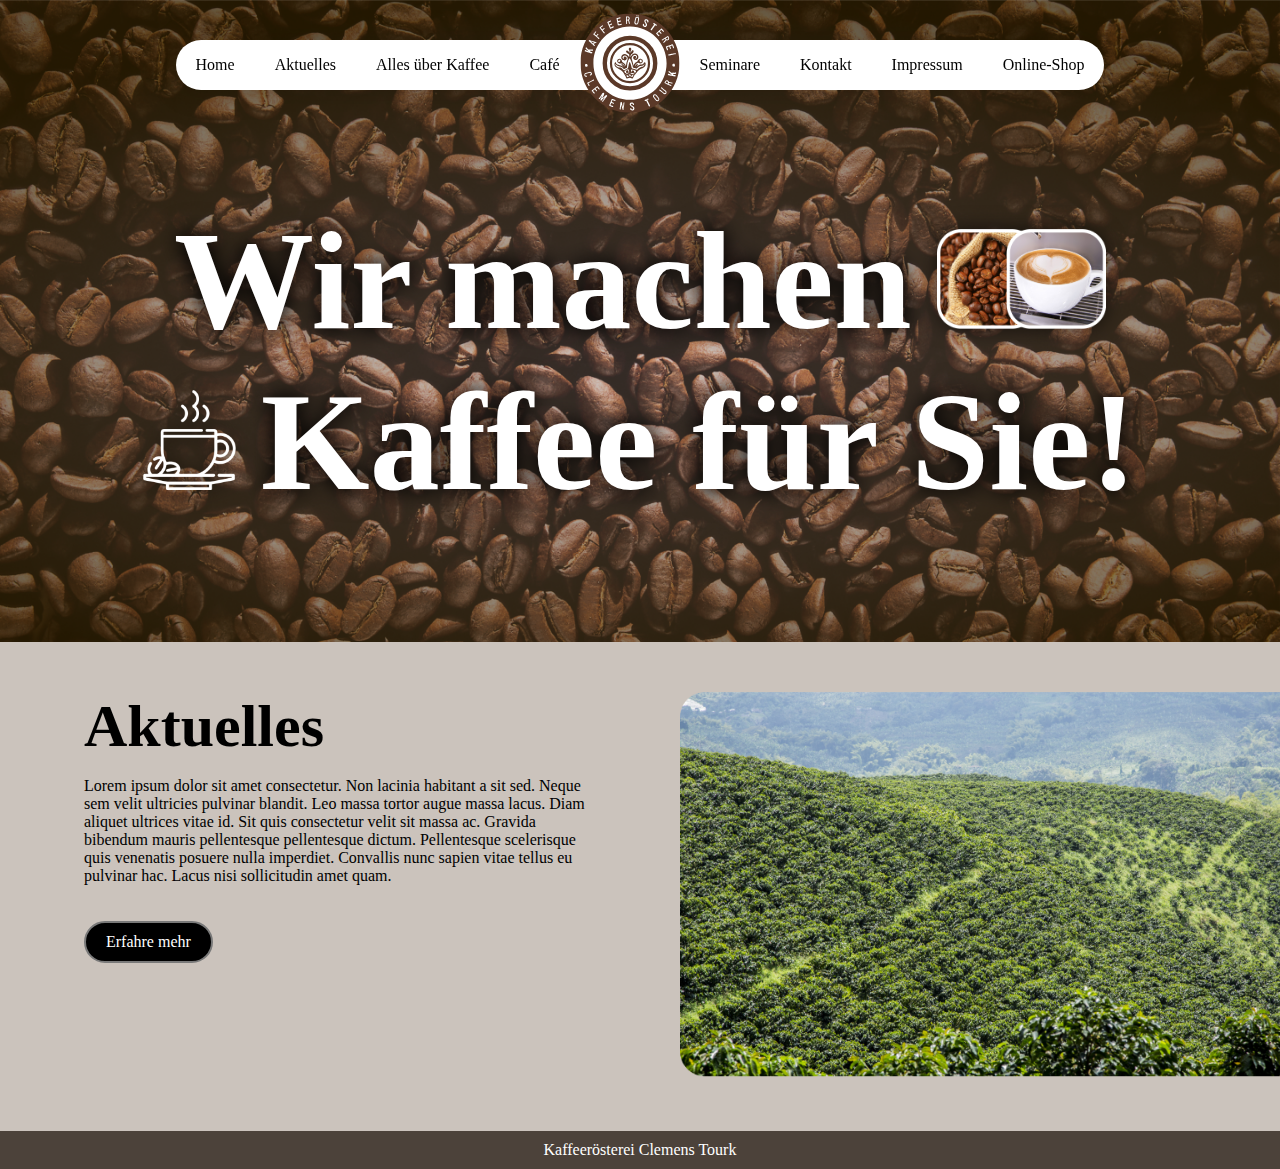
<file: index.html>
<!DOCTYPE html>
<html lang="de">
<head>
    <meta charset="UTF-8">
    <title>exam-template</title>
    <link rel="stylesheet" href="styles.css">
    <link rel="icon" href="images/head-logo.svg" type="image/x-icon" style="height: 16px; width: auto;">
</head>
<body>
 <header>
    <div id="nav-container">
    <nav>
        <div class="nav-text">
            <a href="index.html"> Home</a>
        </div>
        <div class="nav-text">
            <a href="#aktuelles"> Aktuelles</a>
        </div>
        <div class="nav-text">
            <a href="">Alles über Kaffee</a>
        </div>
        <div class="nav-text">
            <a href="">Café</a>
        </div>
        <div class="logo">
            <img src="images/logo.svg" alt="Logo"
            height="100px"
            width="auto">
        </div>
        <div class="nav-text">
            <a href="seminare.html">Seminare</a>
        </div>
        <div class="nav-text">
            <a href="">Kontakt</a>
        </div>
        <div class="nav-text">
            <a href="">Impressum</a>
        </div>
        <div class="nav-text">
            <a href="">Online-Shop</a>
        </div>
    </nav>
    </div>
    <div class="hero">
        <div class="hero-row">
            <div class="header-text">
                Wir machen
            </div>
            <div class="header-img">
                <img src="images/header-text-1.png" alt="header-text-1"
                style="margin-right: -55px;"
                height="100px"
                width="auto">
            </div>
            <div class="header-img">
            <img src="images/header-text-2.png" alt="header-text-2"
            height="100px"
            width="auto">
            </div>
        </div>
        <div class="hero-row">
            <div class="header-img">
            <img src="images/header-text-3.png" alt="header-text-3"
            height="100px"
            width="auto">
            </div>
            <div class="header-text">
            Kaffee für Sie!
            </div>
        </div>
    </div>
</header>
    <div id="aktuelles">
        <div class="content-block">
        <h1>Aktuelles</h1>
        <p>Lorem ipsum dolor sit amet consectetur. Non lacinia habitant a sit sed.
             Neque sem velit ultricies pulvinar blandit. Leo massa tortor augue massa 
             lacus. Diam aliquet ultrices vitae id. Sit quis consectetur velit sit 
             massa ac. Gravida bibendum mauris pellentesque pellentesque dictum. 
             Pellentesque scelerisque quis venenatis posuere nulla imperdiet. Convallis
              nunc sapien vitae tellus eu pulvinar hac. Lacus nisi sollicitudin
               amet quam.</p>
            <button type="button" class="primary">Erfahre mehr</button>
        </div>
        <div class="content-img">
            <img src="images/content-img-1.png" alt="content-img-1"
            width="600px"
            height="auto">
        </div>
    </div>
    <footer>
        Kaffeerösterei Clemens Tourk
    </footer>
</body>
</html>
</file>
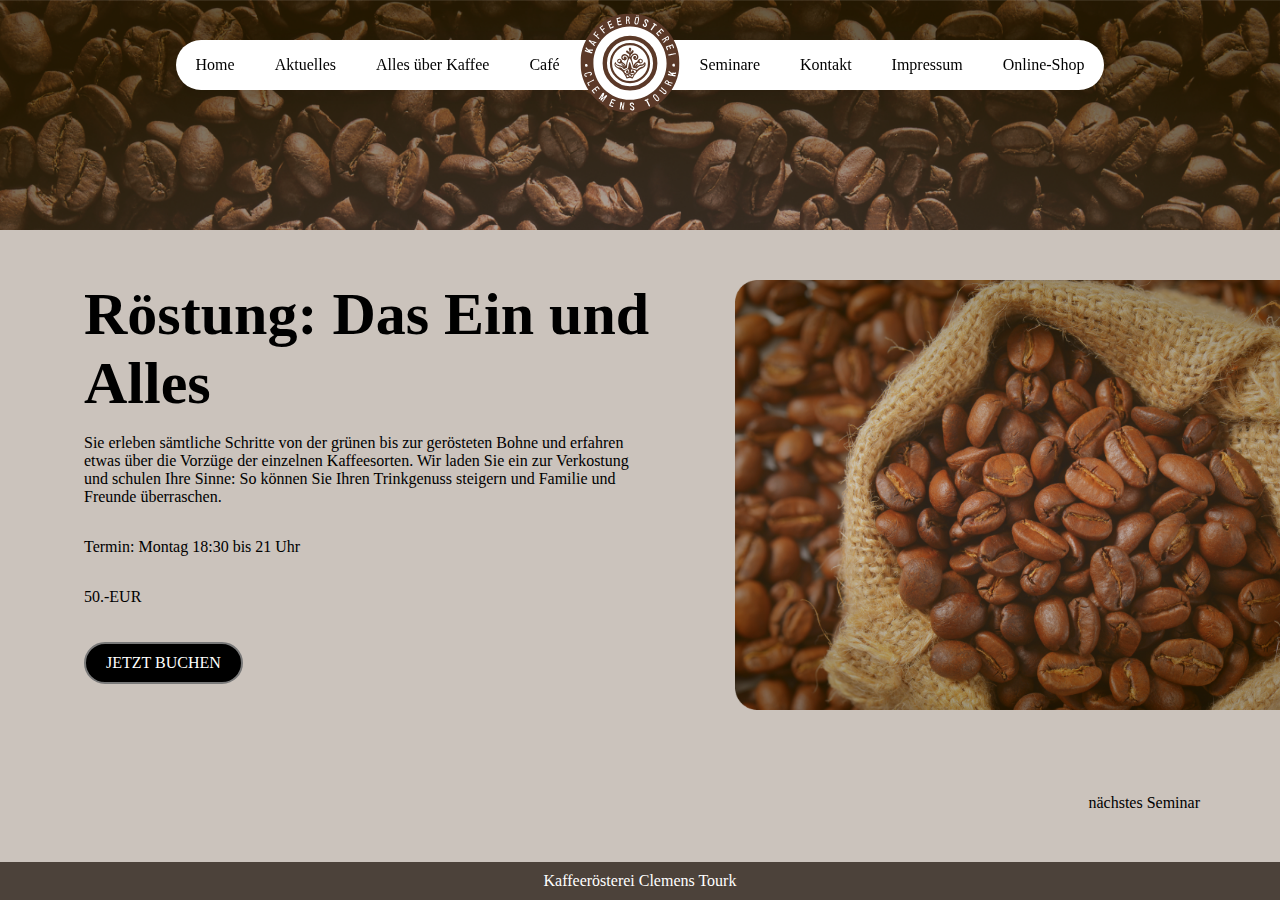
<file: seminar-1.html>
<!DOCTYPE html>
<html lang="de">
<head>
    <meta charset="UTF-8">
    <title>Seminare</title>
    <link rel="stylesheet" href="styles.css">
    <link rel="icon" href="images/head-logo.svg" type="image/x-icon" style="height: 16px; width: auto;">
</head>
<body>
    <div class="seminar-header">
    <div id="nav-container">
        <nav>
            <div class="nav-text">
                <a href="index.html"> Home</a>
            </div>
            <div class="nav-text">
                <a href="index.html#aktuelles"> Aktuelles</a>
            </div>
            <div class="nav-text">
                <a href="">Alles über Kaffee</a>
            </div>
            <div class="nav-text">
                <a href="">Café</a>
            </div>
            <div class="logo">
                <img src="images/logo.svg" alt="Logo"
                height="100px"
                width="auto">
            </div>
            <div class="nav-text">
                <a href="seminare.html">Seminare</a>
            </div>
            <div class="nav-text">
                <a href="">Kontakt</a>
            </div>
            <div class="nav-text">
                <a href="">Impressum</a>
            </div>
            <div class="nav-text">
                <a href="">Online-Shop</a>
            </div>
        </nav>
    </div>
    </div>
    <div id="aktuelles">
        <div class="content-block">
            <h1>Röstung: Das Ein und Alles</h1>
            <p>Sie erleben sämtliche Schritte von der grünen 
                bis zur gerösteten Bohne und erfahren etwas über 
                die Vorzüge der einzelnen Kaffeesorten. Wir 
                laden Sie ein zur Verkostung und schulen Ihre 
                Sinne: So können Sie Ihren Trinkgenuss steigern 
                und Familie und Freunde überraschen.</p>
            <p>Termin: Montag 18:30 bis 21 Uhr</p>
            <p>50.-EUR</p>
            <button type="button" class="primary">JETZT BUCHEN</button>
        </div>
        <div class="content-img">
                <img src="images/seminar-1-subpage.png" alt="content-img-seminare"
                width="auto"
                height="430px">
        </div>
    </div>
    <div class="seminar-link-container">
    <div class="seminar-link">
       <a href=""></a>  
    </div>
    <div class="seminar-link">
        <a href="seminar-2.html">nächstes Seminar</a>
    </div>
    </div>
<footer>
    Kaffeerösterei Clemens Tourk
</footer>
</body>
</html>
</file>
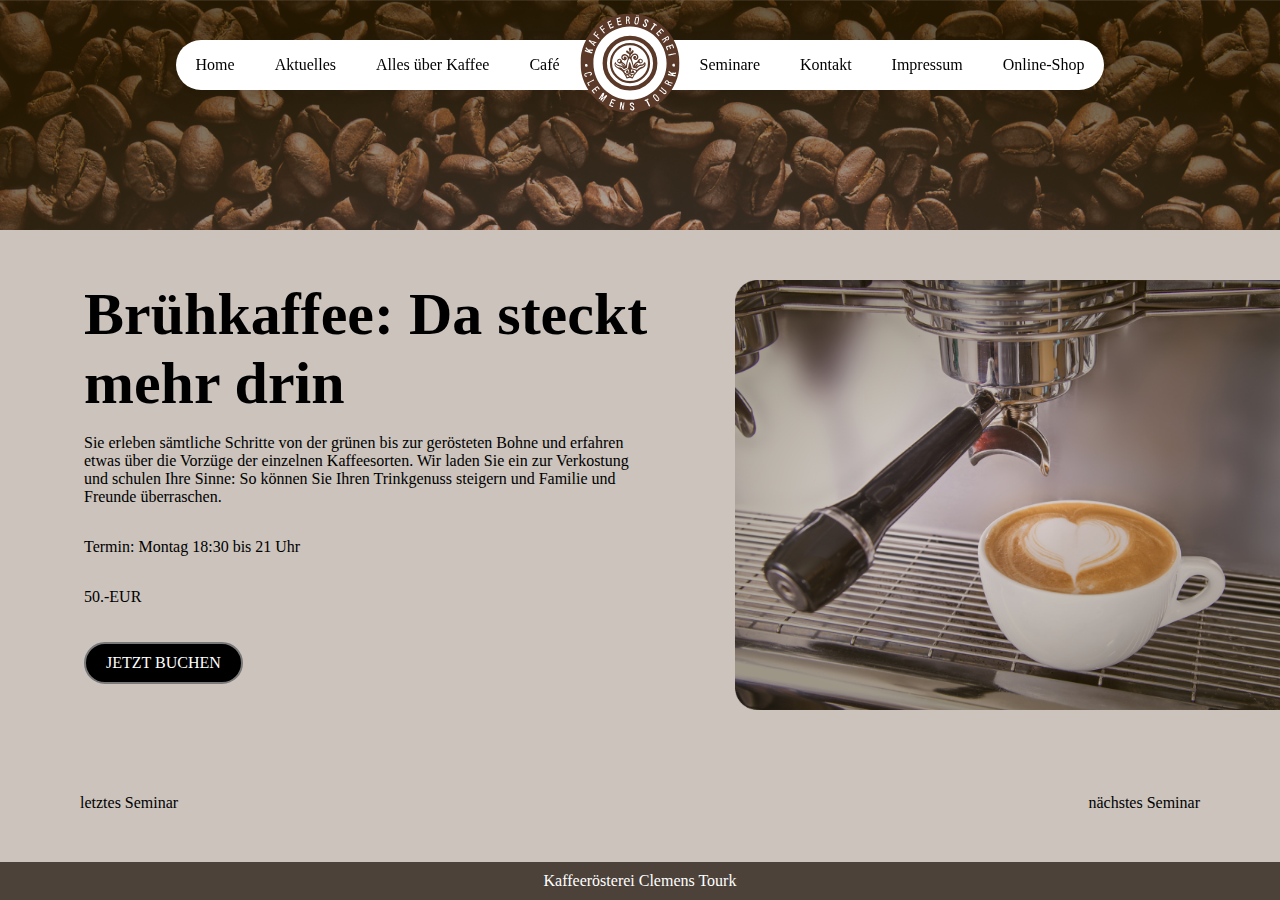
<file: seminar-2.html>
<!DOCTYPE html>
<html lang="de">
<head>
    <meta charset="UTF-8">
    <title>Seminare</title>
    <link rel="stylesheet" href="styles.css">
    <link rel="icon" href="images/head-logo.svg" type="image/x-icon" style="height: 16px; width: auto;">
</head>
<body>
    <div class="seminar-header">
    <div id="nav-container">
        <nav>
            <div class="nav-text">
                <a href="index.html"> Home</a>
            </div>
            <div class="nav-text">
                <a href="index.html#aktuelles"> Aktuelles</a>
            </div>
            <div class="nav-text">
                <a href="">Alles über Kaffee</a>
            </div>
            <div class="nav-text">
                <a href="">Café</a>
            </div>
            <div class="logo">
                <img src="images/logo.svg" alt="Logo"
                height="100px"
                width="auto">
            </div>
            <div class="nav-text">
                <a href="seminare.html">Seminare</a>
            </div>
            <div class="nav-text">
                <a href="">Kontakt</a>
            </div>
            <div class="nav-text">
                <a href="">Impressum</a>
            </div>
            <div class="nav-text">
                <a href="">Online-Shop</a>
            </div>
        </nav>
    </div>
    </div>
    <div id="aktuelles">
        <div class="content-block">
            <h1>Brühkaffee: Da steckt mehr drin</h1>
            <p>Sie erleben sämtliche Schritte von der grünen 
                bis zur gerösteten Bohne und erfahren etwas über 
                die Vorzüge der einzelnen Kaffeesorten. Wir 
                laden Sie ein zur Verkostung und schulen Ihre 
                Sinne: So können Sie Ihren Trinkgenuss steigern 
                und Familie und Freunde überraschen.</p>
            <p>Termin: Montag 18:30 bis 21 Uhr</p>
            <p>50.-EUR</p>
            <button type="button" class="primary">JETZT BUCHEN</button>
        </div>
        <div class="content-img">
                <img src="images/seminar-2-subpage.png" alt="content-img-seminare"
                width="auto"
                height="430px">
        </div>
    </div>
    <div class="seminar-link-container">
    <div class="seminar-link">
       <a href="seminar-1.html">letztes Seminar</a>  
    </div>
    <div class="seminar-link">
        <a href="seminar-3.html">nächstes Seminar</a>
    </div>
    </div>
<footer>
    Kaffeerösterei Clemens Tourk
</footer>
</body>
</html>
</file>
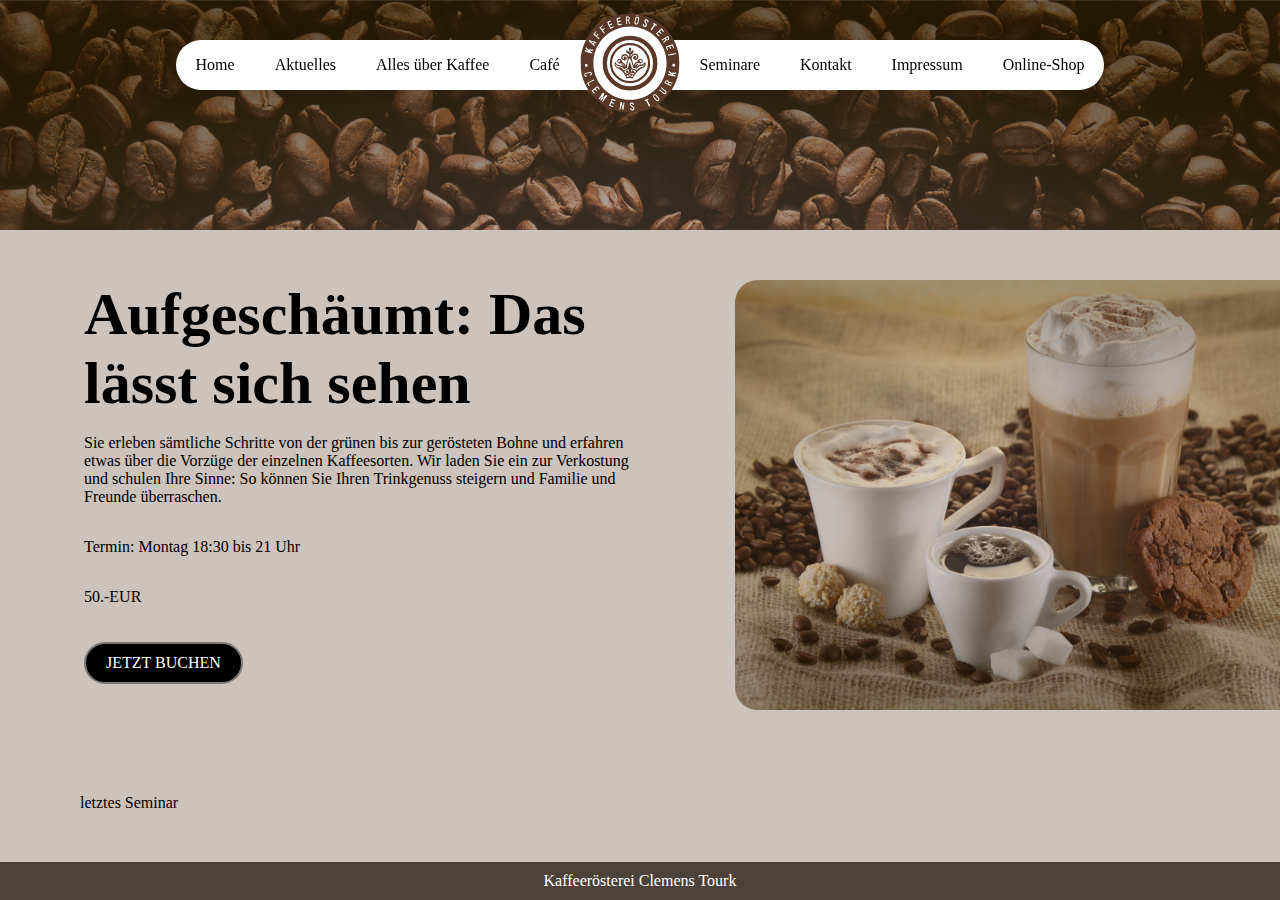
<file: seminar-3.html>
<!DOCTYPE html>
<html lang="de">
<head>
    <meta charset="UTF-8">
    <title>Seminare</title>
    <link rel="stylesheet" href="styles.css">
    <link rel="icon" href="images/head-logo.svg" type="image/x-icon" style="height: 16px; width: auto;">
</head>
<body>
    <div class="seminar-header">
    <div id="nav-container">
        <nav>
            <div class="nav-text">
                <a href="index.html"> Home</a>
            </div>
            <div class="nav-text">
                <a href="index.html#aktuelles"> Aktuelles</a>
            </div>
            <div class="nav-text">
                <a href="">Alles über Kaffee</a>
            </div>
            <div class="nav-text">
                <a href="">Café</a>
            </div>
            <div class="logo">
                <img src="images/logo.svg" alt="Logo"
                height="100px"
                width="auto">
            </div>
            <div class="nav-text">
                <a href="seminare.html">Seminare</a>
            </div>
            <div class="nav-text">
                <a href="">Kontakt</a>
            </div>
            <div class="nav-text">
                <a href="">Impressum</a>
            </div>
            <div class="nav-text">
                <a href="">Online-Shop</a>
            </div>
        </nav>
    </div>
    </div>
    <div id="aktuelles">
        <div class="content-block">
            <h1>Aufgeschäumt: Das lässt sich sehen</h1>
            <p>Sie erleben sämtliche Schritte von der grünen 
                bis zur gerösteten Bohne und erfahren etwas über 
                die Vorzüge der einzelnen Kaffeesorten. Wir 
                laden Sie ein zur Verkostung und schulen Ihre 
                Sinne: So können Sie Ihren Trinkgenuss steigern 
                und Familie und Freunde überraschen.</p>
            <p>Termin: Montag 18:30 bis 21 Uhr</p>
            <p>50.-EUR</p>
            <button type="button" class="primary">JETZT BUCHEN</button>
        </div>
        <div class="content-img">
                <img src="images/seminar-3-subpage.png" alt="content-img-seminare"
                width="auto"
                height="430px">
        </div>
    </div>
    <div class="seminar-link-container">
    <div class="seminar-link">
       <a href="seminar-2.html">letztes Seminar</a>  
    </div>
    <div class="seminar-link">
        <a href=""></a>
    </div>
    </div>
<footer>
    Kaffeerösterei Clemens Tourk
</footer>
</body>
</html>
</file>
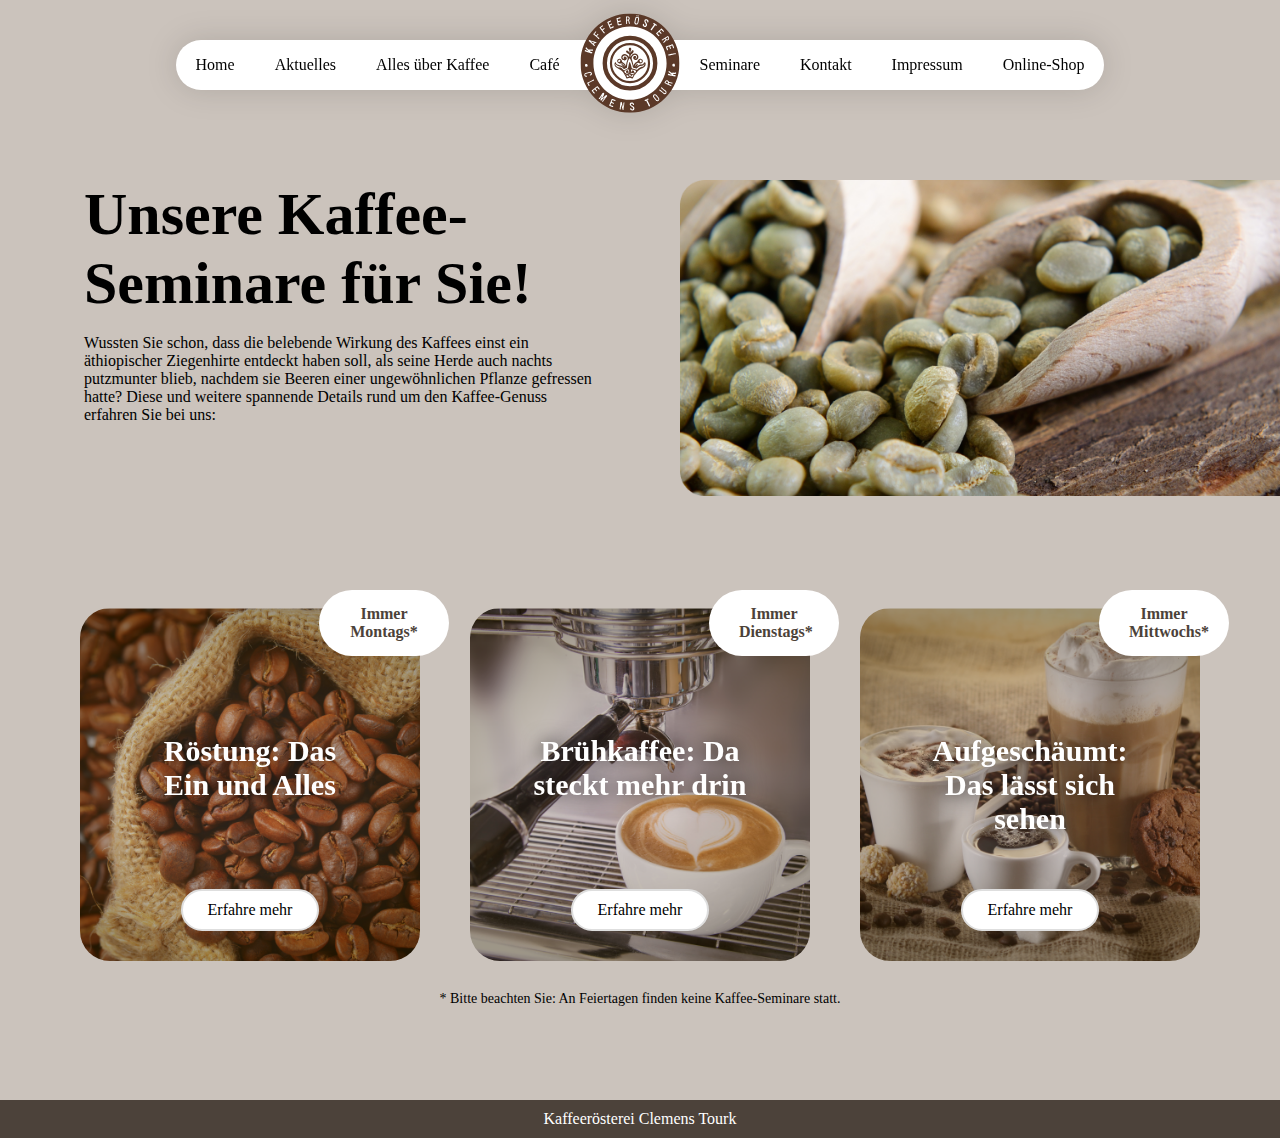
<file: seminare.html>
<!DOCTYPE html>
<html lang="de">
<head>
    <meta charset="UTF-8">
    <title>Seminare</title>
    <link rel="stylesheet" href="styles.css">
    <link rel="icon" href="images/head-logo.svg" type="image/x-icon" style="height: 16px; width: auto;">
</head>
<body>
    <div id="nav-container">
        <nav>
            <div class="nav-text">
                <a href="index.html"> Home</a>
            </div>
            <div class="nav-text">
                <a href="index.html#aktuelles"> Aktuelles</a>
            </div>
            <div class="nav-text">
                <a href="">Alles über Kaffee</a>
            </div>
            <div class="nav-text">
                <a href="">Café</a>
            </div>
            <div class="logo">
                <img src="images/logo.svg" alt="Logo"
                height="100px"
                width="auto">
            </div>
            <div class="nav-text">
                <a href="seminare.html">Seminare</a>
            </div>
            <div class="nav-text">
                <a href="">Kontakt</a>
            </div>
            <div class="nav-text">
                <a href="">Impressum</a>
            </div>
            <div class="nav-text">
                <a href="">Online-Shop</a>
            </div>
        </nav>
        </div>
    <div id="aktuelles">
        <div class="content-block">
            <h1>Unsere Kaffee-Seminare für Sie!</h1>
            <p>Wussten Sie schon, dass die belebende Wirkung des Kaffees
                 einst ein äthiopischer Ziegenhirte entdeckt haben soll, 
                 als seine Herde auch nachts putzmunter blieb, nachdem sie 
                 Beeren einer ungewöhnlichen Pflanze gefressen hatte? Diese 
                 und weitere spannende Details rund um den Kaffee-Genuss 
                 erfahren Sie bei uns:</p>
        </div>
        <div class="content-img">
                <img src="images/seminare-content.png" alt="content-img-seminare"
                width="600px"
                height="auto">
        </div>
    </div>
<div class="seminar-container">
    <div class="badge-container">
    <div class="seminar-badge">
        Immer Montags*
    </div>
    <div class="seminar-badge">
        Immer Dienstags*
    </div>
    <div class="seminar-badge">
    Immer Mittwochs*
    </div>
    </div>
    <div class="teaser-container">
        <div class="seminar-teaser" style="background-image:url(images/seminar-1.png); background-size: 100%;">
            <h2>Röstung: Das Ein und Alles</h2>
            <a href="seminar-1.html"><button type="button" class="secondary"> Erfahre mehr</button></a>
        </div>
        <div class="seminar-teaser" style="background-image:url(images/seminar-2.png); background-size: 100%;">
            <h2>Brühkaffee: Da steckt mehr drin</h2>
            <a href="seminar-2.html"><button type="button" class="secondary"> Erfahre mehr</button></a>
        </div>
        <div class="seminar-teaser" style="background-image:url(images/seminar-3.png); background-size: 100%;">
            <h2>Aufgeschäumt: Das lässt sich sehen</h2>
            <a href="seminar-3.html"><button type="button" class="secondary"> Erfahre mehr</button></a>
        </div>
    </div>
    <div class="small-text">
        * Bitte beachten Sie: An Feiertagen finden keine Kaffee-Seminare statt.
    </div>
</div>
<footer>
    Kaffeerösterei Clemens Tourk
</footer>
</body>
</html>
</file>
<file: styles.css>
* {
    scroll-behavior: smooth;
    box-sizing: border-box;
    font-family: roboto;
}

body {
    background-color: #CBC3BC;
    margin: 0;
}

a {
    text-decoration: none;
    color: inherit;
}

p {
    font-weight: medium;
    font-size: 18;
}

h1 {
    font-weight: bold;
    font-size: 60px;
    margin: 0px;
    padding: 0px;
}

h2 {
    font-weight: bold;
    font-size: 30px;
    margin: 0px;
    padding: 0px;
    color: white;
    width: 220px;
    filter: drop-shadow(0px 0px 10px #000000d9);
}

#nav-container {
    display: flex;
    justify-content: center;
}

nav {
    display: flex;
    width: fit-content;
    height: 50px;
    justify-content: center;
    align-items: center;
    list-style: none;
    background-color: white;
    margin: 40px;
    border-radius: 40px;
}

.nav-text {
    padding: 20px;
    font-weight: regular;
    font-size: 16px;
    color: black;
    transition: ease-out 0.2s;
}

.nav-text:hover {
    color: #8a5941;
    filter: drop-shadow(0 0 5px #00000010);
}

header {
    background-image: url(images/header-bg.png);
    background-size: 100% auto;
    background-repeat: no-repeat;
    display: flex;
    flex-direction: column;
    padding-bottom: 120px;
    gap: 70px;
}

.hero-row {
    display: flex;
    justify-content: center;
    align-items: center;
    gap: 25px;
    filter: drop-shadow(0 0 10px #000000a3);
}

.header-text {
    font-size: 140px;
    font-weight: bold;
    color: white;
    filter: drop-shadow(0 0 10px #000000a3);
}

#aktuelles {
    display: flex;
    justify-content: right;
    padding-top: 50px;
}

.content-block {
    display: flex;
    flex-direction: column;
    justify-content: flex-start;
    margin: 0px 84px;
}

.primary {
    background-color: black;
    font-size: 16px;
    color: white;
    border: 2px solid #797979;
    padding: 10px 20px;
    width: fit-content;
    border-radius: 30px;
    margin-top: 20px;
    transition: ease-out 0.2s;
}

.primary:hover {
    background-color: #2f2f2f;
    padding: 12px 22px;
    font-size: 17px;
}

.secondary {
    color: black;
    font-size: 16px;
    background-color: white;
    padding: 10px 25px;
    border: 2px solid #dedede;
    border-radius: 50px;
    transition: ease-out 0.2s;
}

.secondary:hover {
    color: #797979;
    padding: 13px 28px;
    font-size: 17px;
}

footer {
    display: flex;
    align-items: end;
    justify-content: center;
    background-color: #4C423A;
    padding: 10px;
    margin-top: 50px;
    color: white;
}

nav {
    filter: drop-shadow(0 0 15px #00000022);
}

.seminar-container {
    display: flex;
    flex-direction: column;
    justify-content: center;
    align-items: center;
    height: 550px
}

.badge-container {
    display: flex;
    justify-content: center;
    align-items: center;
    gap: 260px;
    position: relative;
    top: 48px;
    left: 134px;
}

.teaser-container {
    display: flex;
    justify-content: center;
    align-items: center;
    gap: 50px;
}

.seminar-teaser {
    display: flex;
    flex-direction: column;
    width: 340px;
    height: 353px;
    justify-content: space-between;
    align-items: center;
    border-radius: 30px;
    text-align: center;
    padding-top: 126px;
    padding-bottom: 30px;
}

.seminar-badge {
    font-weight: bolder;
    font-size: 16px;
    background-color: white;
    color: #4C4239;
    padding: 15px 30px;
    width: 130px;
    text-align: center;
    border-radius: 50px;
}

.small-text {
    font-size: 14px;
    font-weight: lighter;
    text-align: left;
    margin-top: 30px;
}

.seminar-header {
    background-image: url(images/header-bg.png);
    background-size: 100% auto;
    padding-bottom: 100px;
}

.seminar-link-container {
    display: flex;
    justify-content: space-between;
    margin: 80px 80px 40px 80px;
}

.seminar-link {
    color: black;
    font-size: 16px;
    transition: ease-out 0.2s;
}

.seminar-link:hover {
    color: #4C423A;
}
</file>
